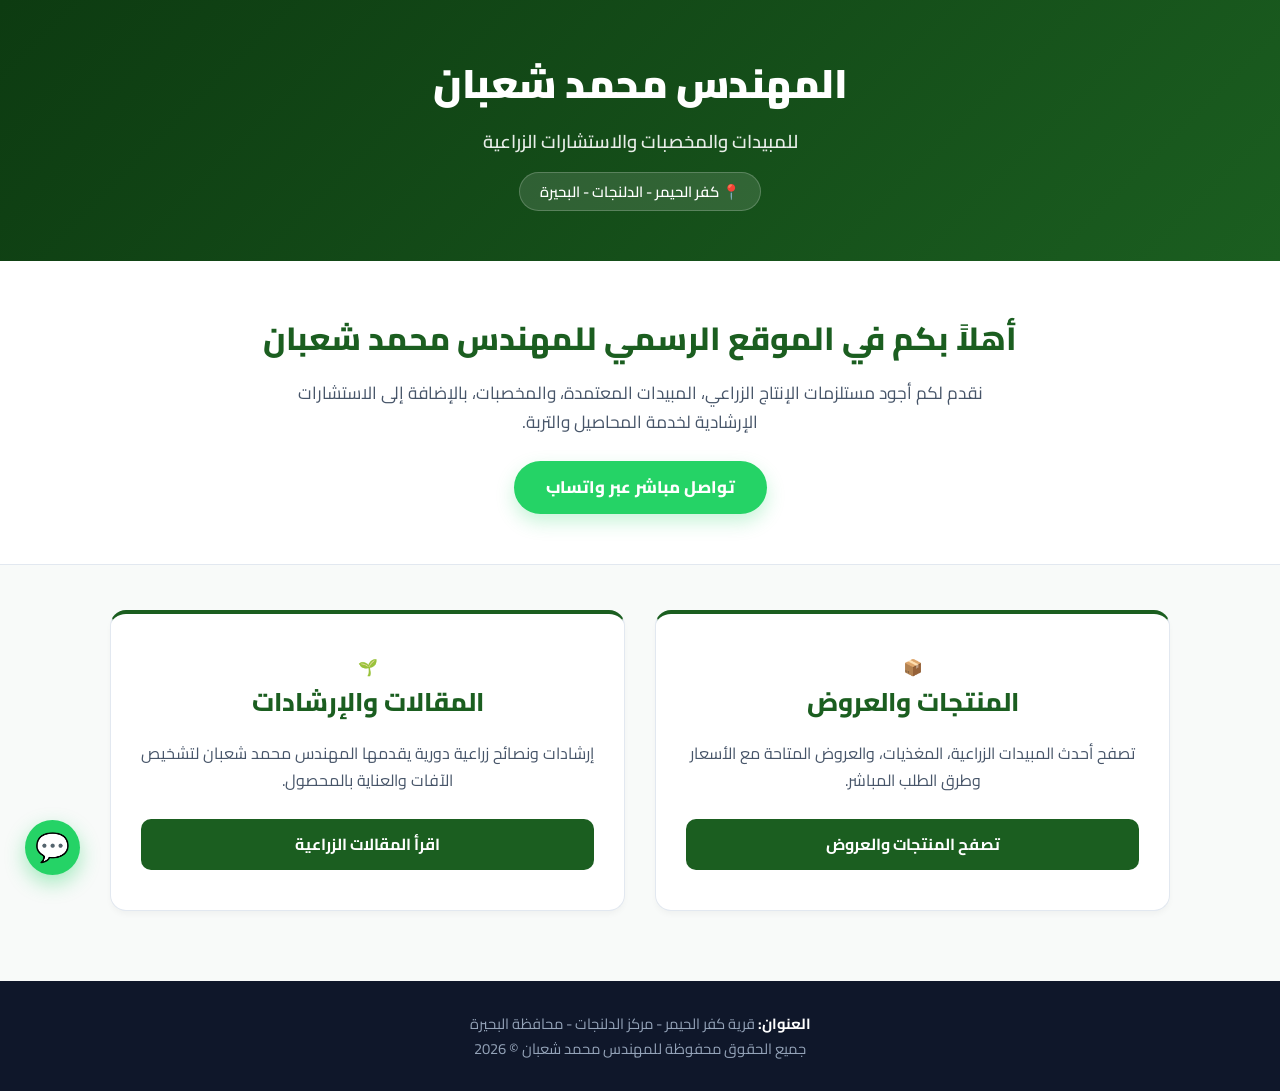
<file: index.html>
<!DOCTYPE html>
<html lang="ar" dir="rtl">
<head>
    <meta charset="UTF-8">
    <meta name="viewport" content="width=device-width, initial-scale=1.0">
    <title>المهندس محمد شعبان | للمبيدات والمخصبات الزراعية</title>
    <link rel="stylesheet" href="style.css">
    <link href="https://fonts.googleapis.com/css2?family=Cairo:wght@400;600;700;800&display=swap" rel="stylesheet">
</head>
<body>

    <!-- الترويسة الرئيسية -->
    <header>
        <div class="brand">
            <h1>المهندس محمد شعبان</h1>
            <p>للمبيدات والمخصبات والاستشارات الزراعية</p>
        </div>
        <div class="header-location">
            📍 كفر الحيمر - الدلنجات - البحيرة
        </div>
    </header>

    <!-- البانر الترحيبي والملف التعريفي -->
    <section class="hero">
        <div class="hero-content">
            <h2>أهلاً بكم في الموقع الرسمي للمهندس محمد شعبان</h2>
            <p>نقدم لكم أجود مستلزمات الإنتاج الزراعي، المبيدات المعتمدة، والمخصبات، بالإضافة إلى الاستشارات الإرشادية لخدمة المحاصيل والتربة.</p>
            <a href="https://wa.me/201000000000" class="btn-wa-hero" target="_blank">تواصل مباشر عبر واتساب</a>
        </div>
    </section>

    <!-- قسم كروت الأقسام الرئيسية -->
    <main class="main-container">
        <div class="sections-gateway">
            
            <!-- كارت بوابة المنتجات -->
            <div class="gateway-card">
                <div class="card-icon">📦</div>
                <h3>المنتجات والعروض</h3>
                <p>تصفح أحدث المبيدات الزراعية، المغذيات، والعروض المتاحة مع الأسعار وطرق الطلب المباشر.</p>
                <a href="products.html" class="btn-gateway">تصفح المنتجات والعروض</a>
            </div>

            <!-- كارت بوابة المقالات -->
            <div class="gateway-card">
                <div class="card-icon">🌱</div>
                <h3>المقالات والإرشادات</h3>
                <p>إرشادات ونصائح زراعية دورية يقدمها المهندس محمد شعبان لتشخيص الآفات والعناية بالمحصول.</p>
                <a href="articles.html" class="btn-gateway">اقرأ المقالات الزراعية</a>
            </div>

        </div>
    </main>

    <footer>
        <p><strong>العنوان:</strong> قرية كفر الحيمر - مركز الدلنجات - محافظة البحيرة</p>
        <p>جميع الحقوق محفوظة للمهندس محمد شعبان © 2026</p>
    </footer>

    <a href="https://wa.me/201000000000" class="floating-wa" target="_blank">💬</a>

</body>
</html>
</file>
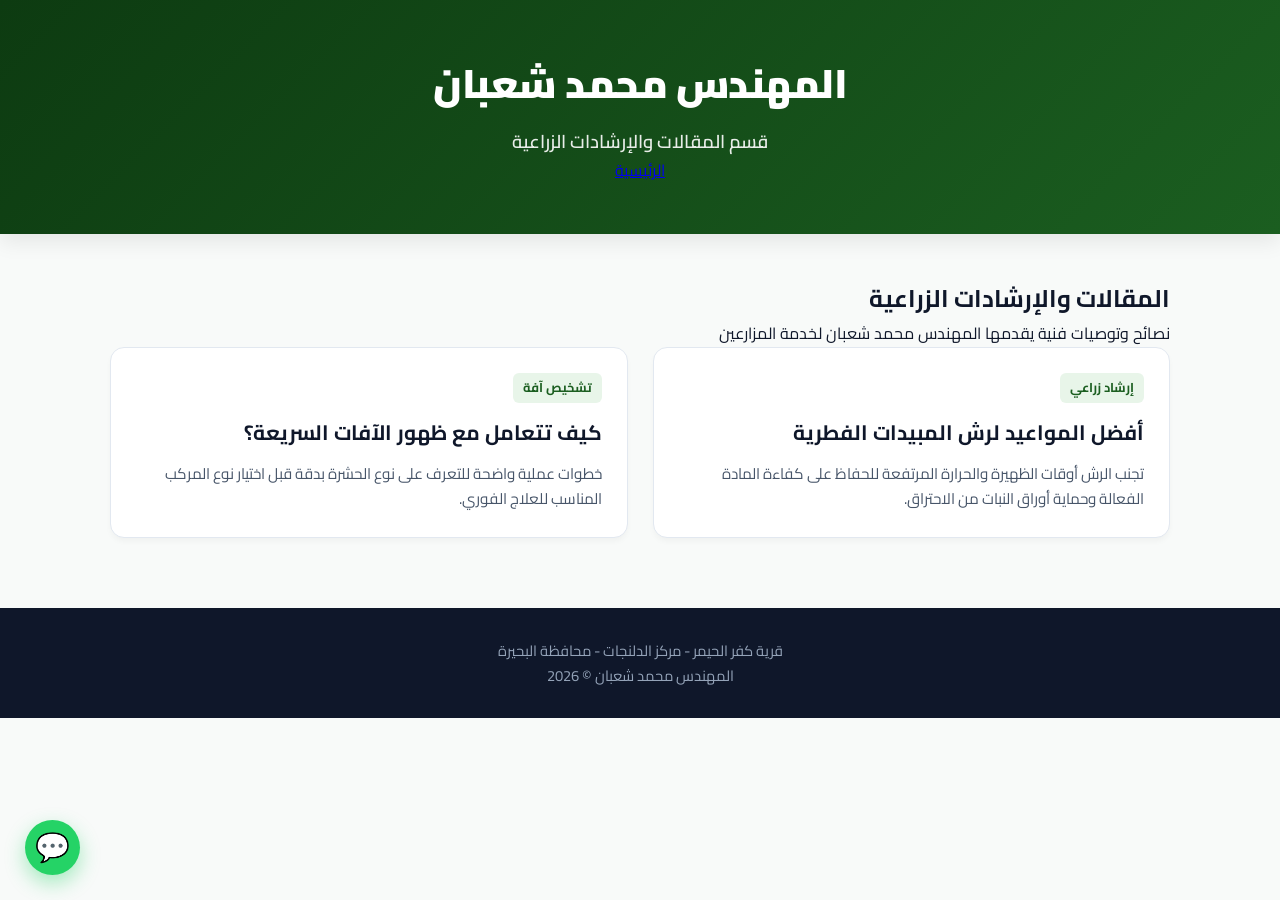
<file: articles.html>
<!DOCTYPE html>
<html lang="ar" dir="rtl">
<head>
    <meta charset="UTF-8">
    <meta name="viewport" content="width=device-width, initial-scale=1.0">
    <title>المقالات والإرشادات | المهندس محمد شعبان</title>
    <link rel="stylesheet" href="style.css">
    <link href="https://fonts.googleapis.com/css2?family=Cairo:wght@400;600;700;800&display=swap" rel="stylesheet">
</head>
<body>

    <header class="sub-header">
        <div class="brand">
            <h1>المهندس محمد شعبان</h1>
            <p>قسم المقالات والإرشادات الزراعية</p>
        </div>
        <a href="index.html" class="btn-back">الرئيسية</a>
    </header>

    <main class="main-container">
        <div class="page-title">
            <h2>المقالات والإرشادات الزراعية</h2>
            <p>نصائح وتوصيات فنية يقدمها المهندس محمد شعبان لخدمة المزارعين</p>
        </div>

        <div class="grid">
            <!-- مقال 1 -->
            <div class="card article-card">
                <span class="article-tag">إرشاد زراعي</span>
                <h3>أفضل المواعيد لرش المبيدات الفطرية</h3>
                <p class="desc">تجنب الرش أوقات الظهيرة والحرارة المرتفعة للحفاظ على كفاءة المادة الفعالة وحماية أوراق النبات من الاحتراق.</p>
            </div>

            <!-- مقال 2 -->
            <div class="card article-card">
                <span class="article-tag">تشخيص آفة</span>
                <h3>كيف تتعامل مع ظهور الآفات السريعة؟</h3>
                <p class="desc">خطوات عملية واضحة للتعرف على نوع الحشرة بدقة قبل اختيار نوع المركب المناسب للعلاج الفوري.</p>
            </div>
        </div>
    </main>

    <footer>
        <p>قرية كفر الحيمر - مركز الدلنجات - محافظة البحيرة</p>
        <p>المهندس محمد شعبان © 2026</p>
    </footer>

    <a href="https://wa.me/201000000000" class="floating-wa" target="_blank">💬</a>

</body>
</html>
</file>
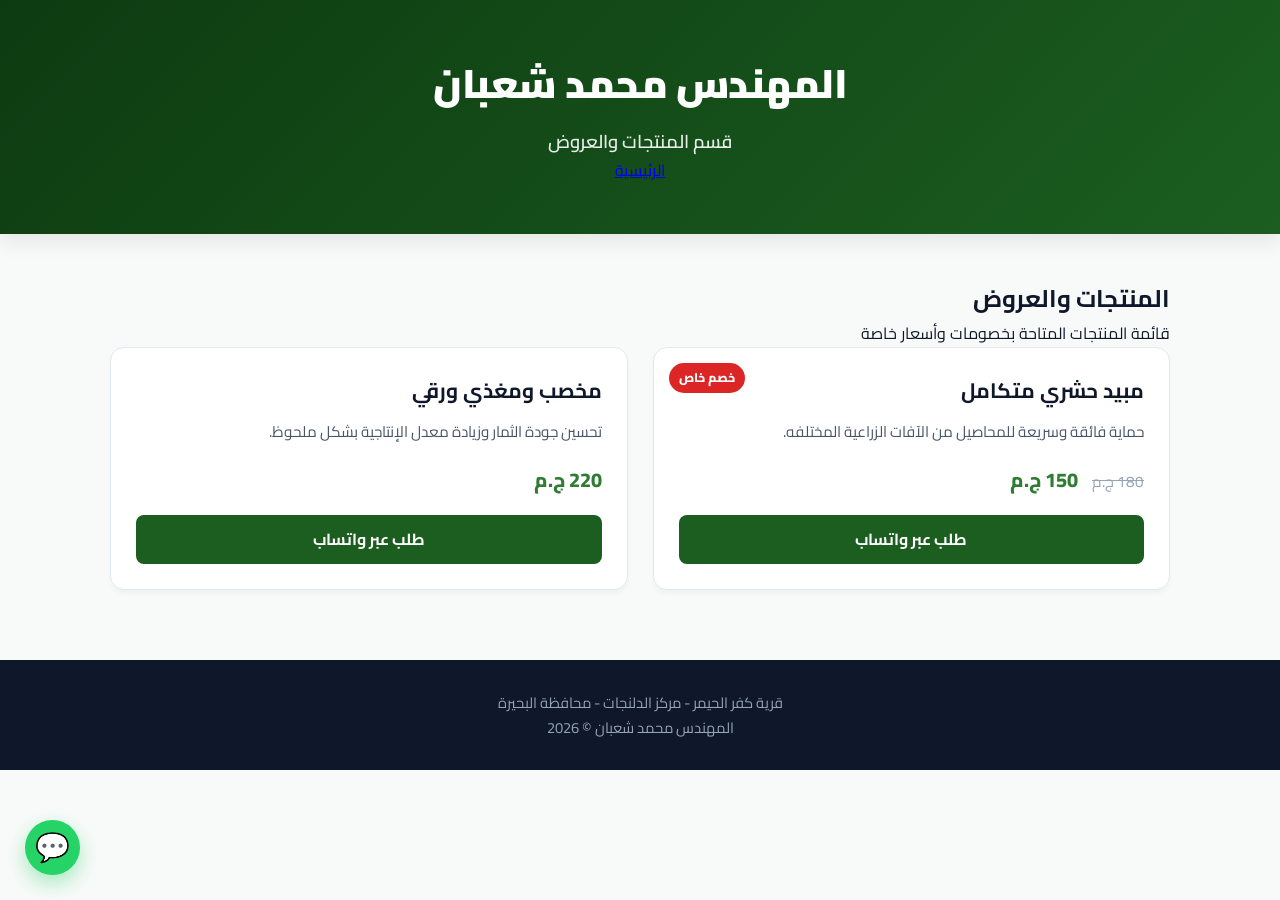
<file: products.html>
<!DOCTYPE html>
<html lang="ar" dir="rtl">
<head>
    <meta charset="UTF-8">
    <meta name="viewport" content="width=device-width, initial-scale=1.0">
    <title>المنتجات والعروض | المهندس محمد شعبان</title>
    <link rel="stylesheet" href="style.css">
    <link href="https://fonts.googleapis.com/css2?family=Cairo:wght@400;600;700;800&display=swap" rel="stylesheet">
</head>
<body>

    <header class="sub-header">
        <div class="brand">
            <h1>المهندس محمد شعبان</h1>
            <p>قسم المنتجات والعروض</p>
        </div>
        <a href="index.html" class="btn-back">الرئيسية</a>
    </header>

    <main class="main-container">
        <div class="page-title">
            <h2>المنتجات والعروض</h2>
            <p>قائمة المنتجات المتاحة بخصومات وأسعار خاصة</p>
        </div>

        <div class="grid">
            <!-- منتج 1 -->
            <div class="card product-card">
                <span class="badge">خصم خاص</span>
                <h3>مبيد حشري متكامل</h3>
                <p class="desc">حماية فائقة وسريعة للمحاصيل من الآفات الزراعية المختلفه.</p>
                <div class="price-box">
                    <span class="old-price">180 ج.م</span>
                    <span class="new-price">150 ج.م</span>
                </div>
                <a href="https://wa.me/201000000000?text=أريد%20طلب%20مبيد%20حشري%20متكامل" class="btn-card" target="_blank">طلب عبر واتساب</a>
            </div>

            <!-- منتج 2 -->
            <div class="card product-card">
                <h3>مخصب ومغذي ورقي</h3>
                <p class="desc">تحسين جودة الثمار وزيادة معدل الإنتاجية بشكل ملحوظ.</p>
                <div class="price-box">
                    <span class="new-price">220 ج.م</span>
                </div>
                <a href="https://wa.me/201000000000?text=أريد%20طلب%20مخصب%20ومغذي%20ورقي" class="btn-card" target="_blank">طلب عبر واتساب</a>
            </div>
        </div>
    </main>

    <footer>
        <p>قرية كفر الحيمر - مركز الدلنجات - محافظة البحيرة</p>
        <p>المهندس محمد شعبان © 2026</p>
    </footer>

    <a href="https://wa.me/201000000000" class="floating-wa" target="_blank">💬</a>

</body>
</html>
</file>
<file: style.css>
@import url('https://fonts.googleapis.com/css2?family=Cairo:wght@400;600;700;800;900&display=swap');

:root {
    --primary-color: #1b5e20;
    --primary-light: #2e7d32;
    --accent-color: #25d366;
    --bg-color: #f8faf9;
    --card-bg: #ffffff;
    --text-dark: #0f172a;
    --text-muted: #475569;
    --border-color: #e2e8f0;
    --shadow-sm: 0 4px 6px -1px rgba(0,0,0,0.04);
    --shadow-lg: 0 20px 25px -5px rgba(0,0,0,0.07);
}

* {
    box-sizing: border-box;
    margin: 0;
    padding: 0;
    font-family: 'Cairo', sans-serif;
}

body {
    background-color: var(--bg-color);
    color: var(--text-dark);
    line-height: 1.7;
    direction: rtl;
}

/* Header أنيق وبارز */
header {
    background: linear-gradient(135deg, #0d3b11 0%, #1b5e20 100%);
    color: white;
    padding: 50px 20px;
    text-align: center;
    box-shadow: 0 8px 20px rgba(0,0,0,0.08);
}

.brand h1 {
    font-size: 2.5rem;
    font-weight: 900;
    margin-bottom: 8px;
    letter-spacing: -0.5px;
}

.brand p {
    font-size: 1.15rem;
    font-weight: 600;
    opacity: 0.9;
}

.header-location {
    display: inline-block;
    margin-top: 15px;
    background: rgba(255, 255, 255, 0.12);
    border: 1px solid rgba(255, 255, 255, 0.2);
    padding: 6px 20px;
    border-radius: 50px;
    font-size: 0.92rem;
    font-weight: 600;
}

/* Hero Section */
.hero {
    background: #ffffff;
    padding: 50px 20px;
    text-align: center;
    border-bottom: 1px solid var(--border-color);
}

.hero-content h2 {
    color: var(--primary-color);
    font-size: 2rem;
    font-weight: 800;
    margin-bottom: 12px;
}

.hero-content p {
    max-width: 700px;
    margin: 0 auto 25px auto;
    color: var(--text-muted);
    font-size: 1.08rem;
}

.btn-wa-hero {
    display: inline-block;
    background-color: var(--accent-color);
    color: white;
    padding: 12px 32px;
    border-radius: 50px;
    text-decoration: none;
    font-weight: 800;
    font-size: 1.05rem;
    box-shadow: 0 8px 18px rgba(37, 211, 102, 0.25);
    transition: all 0.3s ease;
}

.btn-wa-hero:hover {
    transform: translateY(-3px);
    box-shadow: 0 12px 22px rgba(37, 211, 102, 0.35);
}

/* Container */
.main-container {
    max-width: 1100px;
    margin: 45px auto;
    padding: 0 20px;
}

/* بطاقات الأقسام الرئيسية */
.sections-gateway {
    display: grid;
    grid-template-columns: repeat(auto-fit, minmax(300px, 1fr));
    gap: 30px;
}

.gateway-card {
    background: var(--card-bg);
    padding: 40px 30px;
    border-radius: 16px;
    border: 1px solid var(--border-color);
    text-align: center;
    box-shadow: var(--shadow-sm);
    transition: all 0.3s ease;
    border-top: 4px solid var(--primary-color);
}

.gateway-card:hover {
    transform: translateY(-8px);
    box-shadow: var(--shadow-lg);
}

.gateway-card h3 {
    font-size: 1.6rem;
    font-weight: 800;
    color: var(--primary-color);
    margin-bottom: 15px;
}

.gateway-card p {
    color: var(--text-muted);
    margin-bottom: 25px;
    font-size: 1rem;
}

.btn-gateway {
    display: inline-block;
    width: 100%;
    background-color: var(--primary-color);
    color: white;
    padding: 12px;
    border-radius: 10px;
    text-decoration: none;
    font-weight: 700;
    transition: background-color 0.3s ease;
}

.btn-gateway:hover {
    background-color: var(--primary-light);
}

/* Grid المنتجات والمقالات */
.grid {
    display: grid;
    grid-template-columns: repeat(auto-fit, minmax(280px, 1fr));
    gap: 25px;
}

.card {
    background: var(--card-bg);
    padding: 25px;
    border-radius: 14px;
    border: 1px solid var(--border-color);
    box-shadow: var(--shadow-sm);
    transition: all 0.3s ease;
    position: relative;
}

.card:hover {
    box-shadow: var(--shadow-lg);
    transform: translateY(-4px);
}

.badge {
    position: absolute;
    top: 15px;
    left: 15px;
    background-color: #dc2626;
    color: white;
    padding: 4px 10px;
    font-size: 0.78rem;
    font-weight: 800;
    border-radius: 20px;
}

.article-tag {
    display: inline-block;
    background-color: #e8f5e9;
    color: var(--primary-color);
    padding: 4px 10px;
    font-size: 0.8rem;
    font-weight: 700;
    border-radius: 6px;
    margin-bottom: 12px;
}

.card h3 {
    font-size: 1.3rem;
    font-weight: 700;
    color: var(--text-dark);
    margin-bottom: 10px;
}

.desc {
    color: var(--text-muted);
    font-size: 0.95rem;
}

.price-box {
    margin: 18px 0;
    font-size: 1.25rem;
}

.old-price {
    text-decoration: line-through;
    color: #94a3b8;
    margin-left: 10px;
    font-size: 0.95rem;
}

.new-price {
    color: var(--primary-light);
    font-weight: 800;
}

.btn-card {
    display: block;
    text-align: center;
    background-color: var(--primary-color);
    color: white;
    padding: 11px;
    border-radius: 8px;
    text-decoration: none;
    font-weight: 700;
    transition: background-color 0.3s;
}

.btn-card:hover {
    background-color: var(--primary-light);
}

/* الفوتر والزر العائم */
.floating-wa {
    position: fixed;
    bottom: 25px;
    left: 25px;
    background-color: var(--accent-color);
    color: white;
    width: 55px;
    height: 55px;
    border-radius: 50%;
    text-align: center;
    line-height: 55px;
    font-size: 28px;
    box-shadow: 0 8px 20px rgba(37, 211, 102, 0.4);
    text-decoration: none;
    z-index: 1000;
    transition: transform 0.3s;
}

.floating-wa:hover {
    transform: scale(1.1);
}

footer {
    background-color: #0f172a;
    color: #94a3b8;
    text-align: center;
    padding: 30px 20px;
    margin-top: 70px;
    font-size: 0.92rem;
}

footer strong {
    color: white;
}
/* تحويل رابط الرئيسية إلى كارت/زرار شيك */
.breadcrumb a, 
a.back-home, 
.nav-link-home {
    display: inline-flex;
    align-items: center;
    gap: 8px;
    background: #ffffff;
    color: var(--primary-dark, #166534);
    padding: 8px 18px;
    border-radius: 12px;
    font-size: 0.92rem;
    font-weight: 700;
    text-decoration: none; /* إزالة الخط اللي تحت الكلمة */
    border: 1px solid var(--border-light, #e2e8f0);
    box-shadow: 0 2px 6px rgba(0, 0, 0, 0.04);
    transition: all 0.25s ease;
}

/* تأثير عند مرور الماوس على كارت الرئيسية */
.breadcrumb a:hover, 
a.back-home:hover, 
.nav-link-home:hover {
    background-color: var(--primary, #15803d);
    color: #ffffff;
    border-color: var(--primary, #15803d);
    transform: translateY(-2px);
    box-shadow: 0 6px 15px rgba(21, 128, 61, 0.2);
}
</file>
